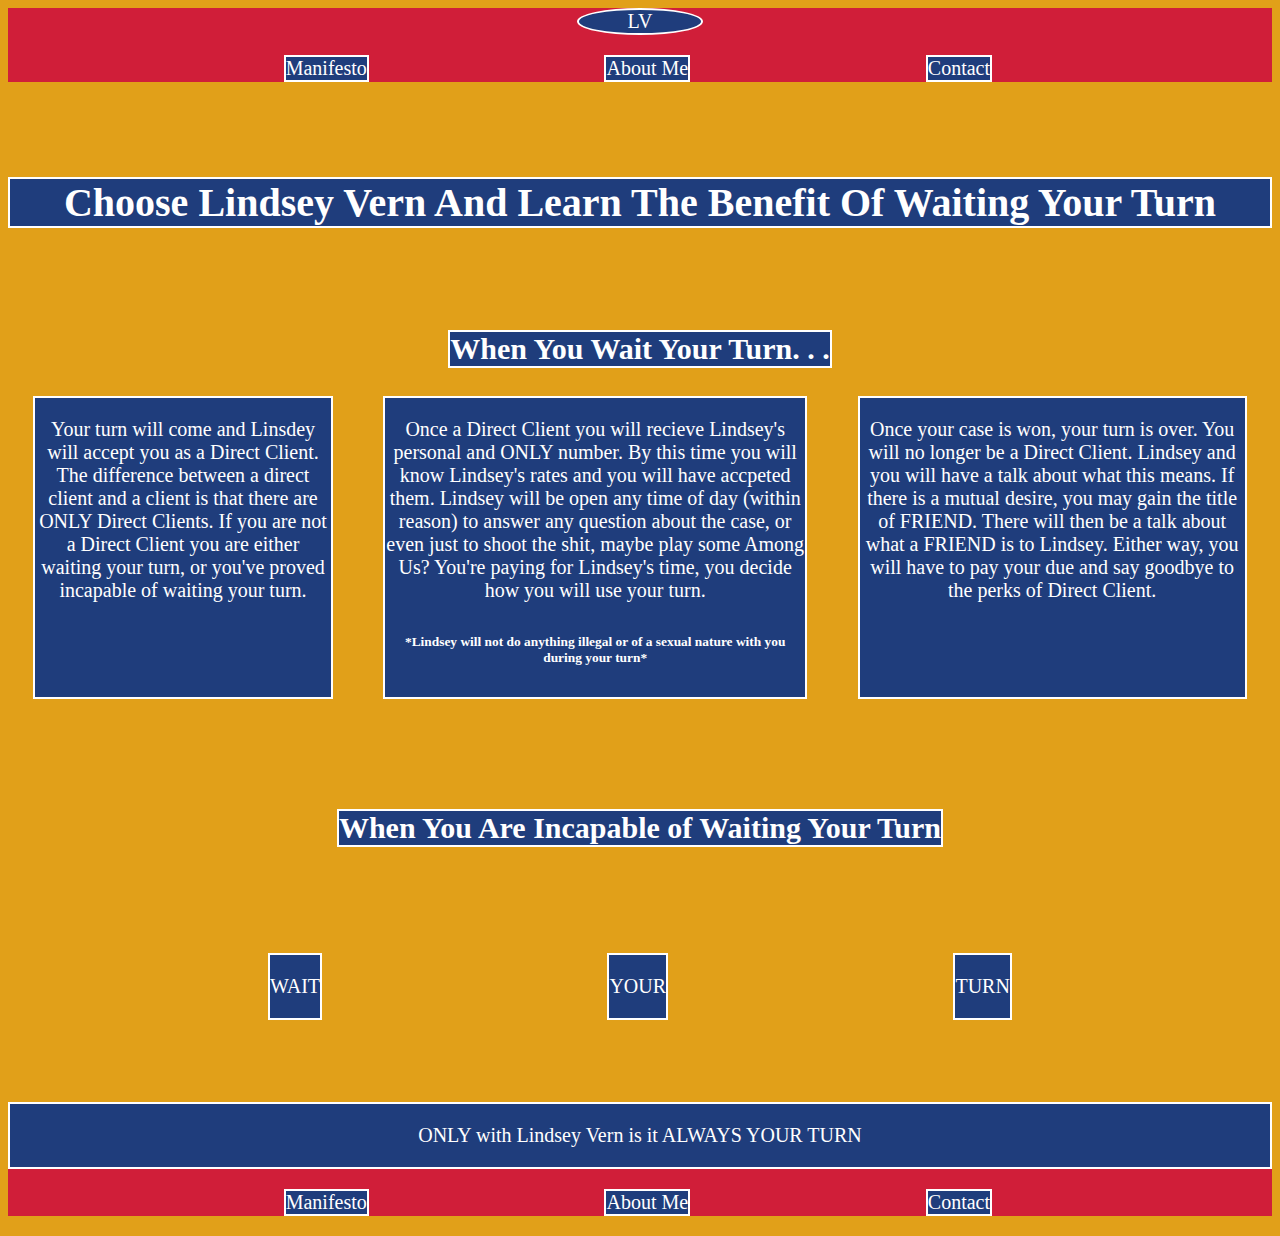
<file: lv/index.html>
<!DOCTYPE html>
<html lang="en" dir="ltr">
  <head>
    <meta charset="utf-8">
    <title>Lindsey Vern</title>
    <link rel="stylesheet" href="css/main.css">
  </head>
  <body>
    <header class="head">
      <span>
        <a href="index.html">LV</a>
      </span>
      <nav class="topnav">
        <ul>
          <li><a href="manifesto.html">Manifesto</a></li>
          <li><a href="about.html">About Me</a></li>
          <li><a href="contact.html">Contact</a></li>
        </ul>
      </nav>
    </header>
    <section class="center high">
      <h1>Choose Lindsey Vern And Learn The Benefit Of Waiting Your Turn</h1>
    </section>
    <section class="center group">
      <section class="top">
        <h2>When You Wait Your Turn. . .</h2>
      </section>
      <section class="stack">
        <section>
          <p> Your turn will come and Linsdey will accept you as a Direct Client. The difference between a direct client and a client is that there are ONLY Direct Clients. If you are not a Direct Client you are either waiting your turn, or you've proved incapable of waiting your turn.</p>
        </section>
        <section>
          <p> Once a Direct Client you will recieve Lindsey's personal and ONLY number. By this time you will know Lindsey's rates and you will have accpeted them. Lindsey will be open any time of day (within reason) to answer any question about the case, or even just to shoot the shit, maybe play some Among Us? You're paying for Lindsey's time, you decide how you will use your turn.

          <h6>*Lindsey will not do anything illegal or of a sexual nature with you during your turn*</h6></p>
        </section>
        <section>
          <p>Once your case is won, your turn is over. You will no longer be a Direct Client. Lindsey and you will have a talk about what this means. If there is a mutual desire, you may gain the title of FRIEND. There will then be a talk about what a FRIEND is to Lindsey. Either way, you will have to pay your due and say goodbye to the perks of Direct Client.</p>
        </section>
      </section>
    </section>
    <section class="center group">
      <section class="top">
        <h2>When You Are Incapable of Waiting Your Turn</h2>
      </section>
      <section class="stack">
        <section>
          <p>WAIT</p>
        </section>
        <section>
          <p>YOUR</p>
        </section>
        <section>
          <p>TURN</p>
        </section>
      </section>
    </section>
    <footer class="foot">
      <section>
        <span>
          <p>ONLY with Lindsey Vern is it ALWAYS YOUR TURN</p>
        </span>
        <nav class="footnav">
          <ul>
            <li><a href="manifesto.html">Manifesto</a></li>
            <li><a href="about.html">About Me</a></li>
            <li><a href="contact.html">Contact</a></li>
          </ul>
        </nav>
      </section>
    </footer>
  </body>
</html>
</file>
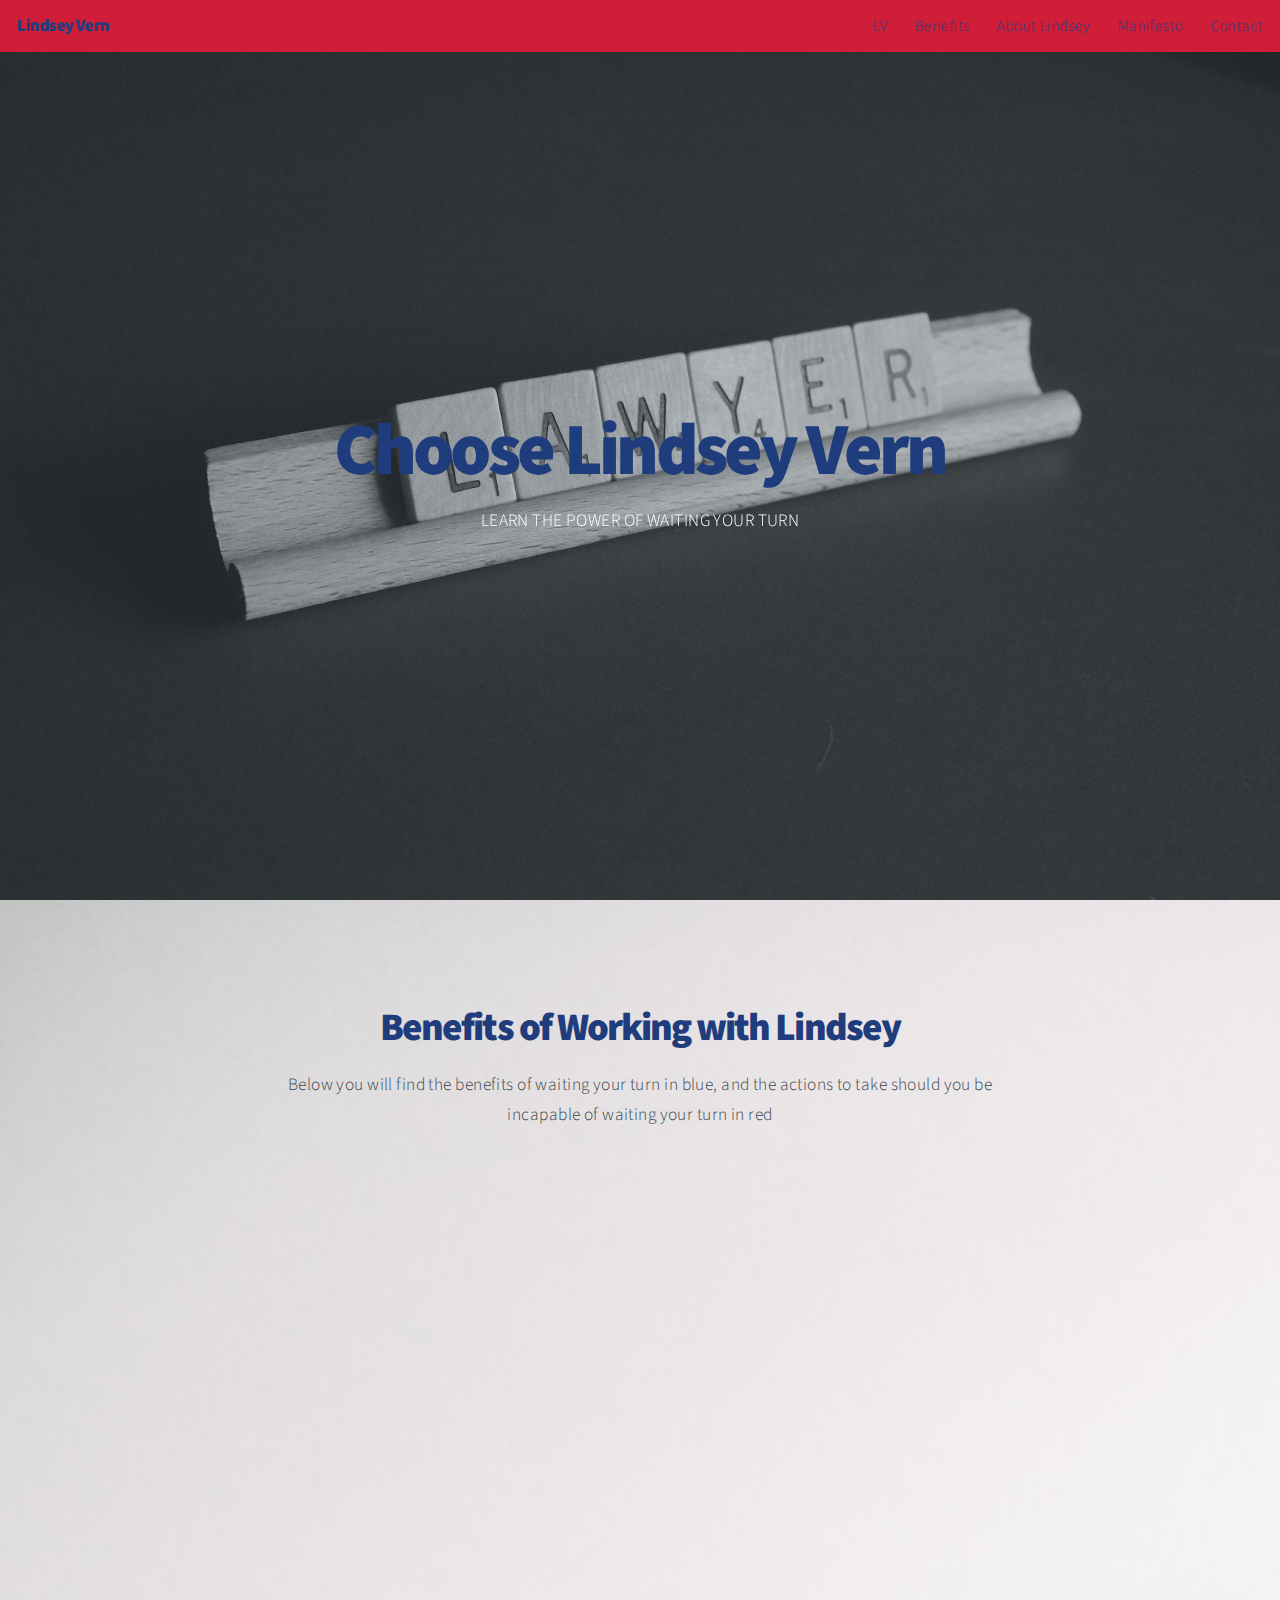
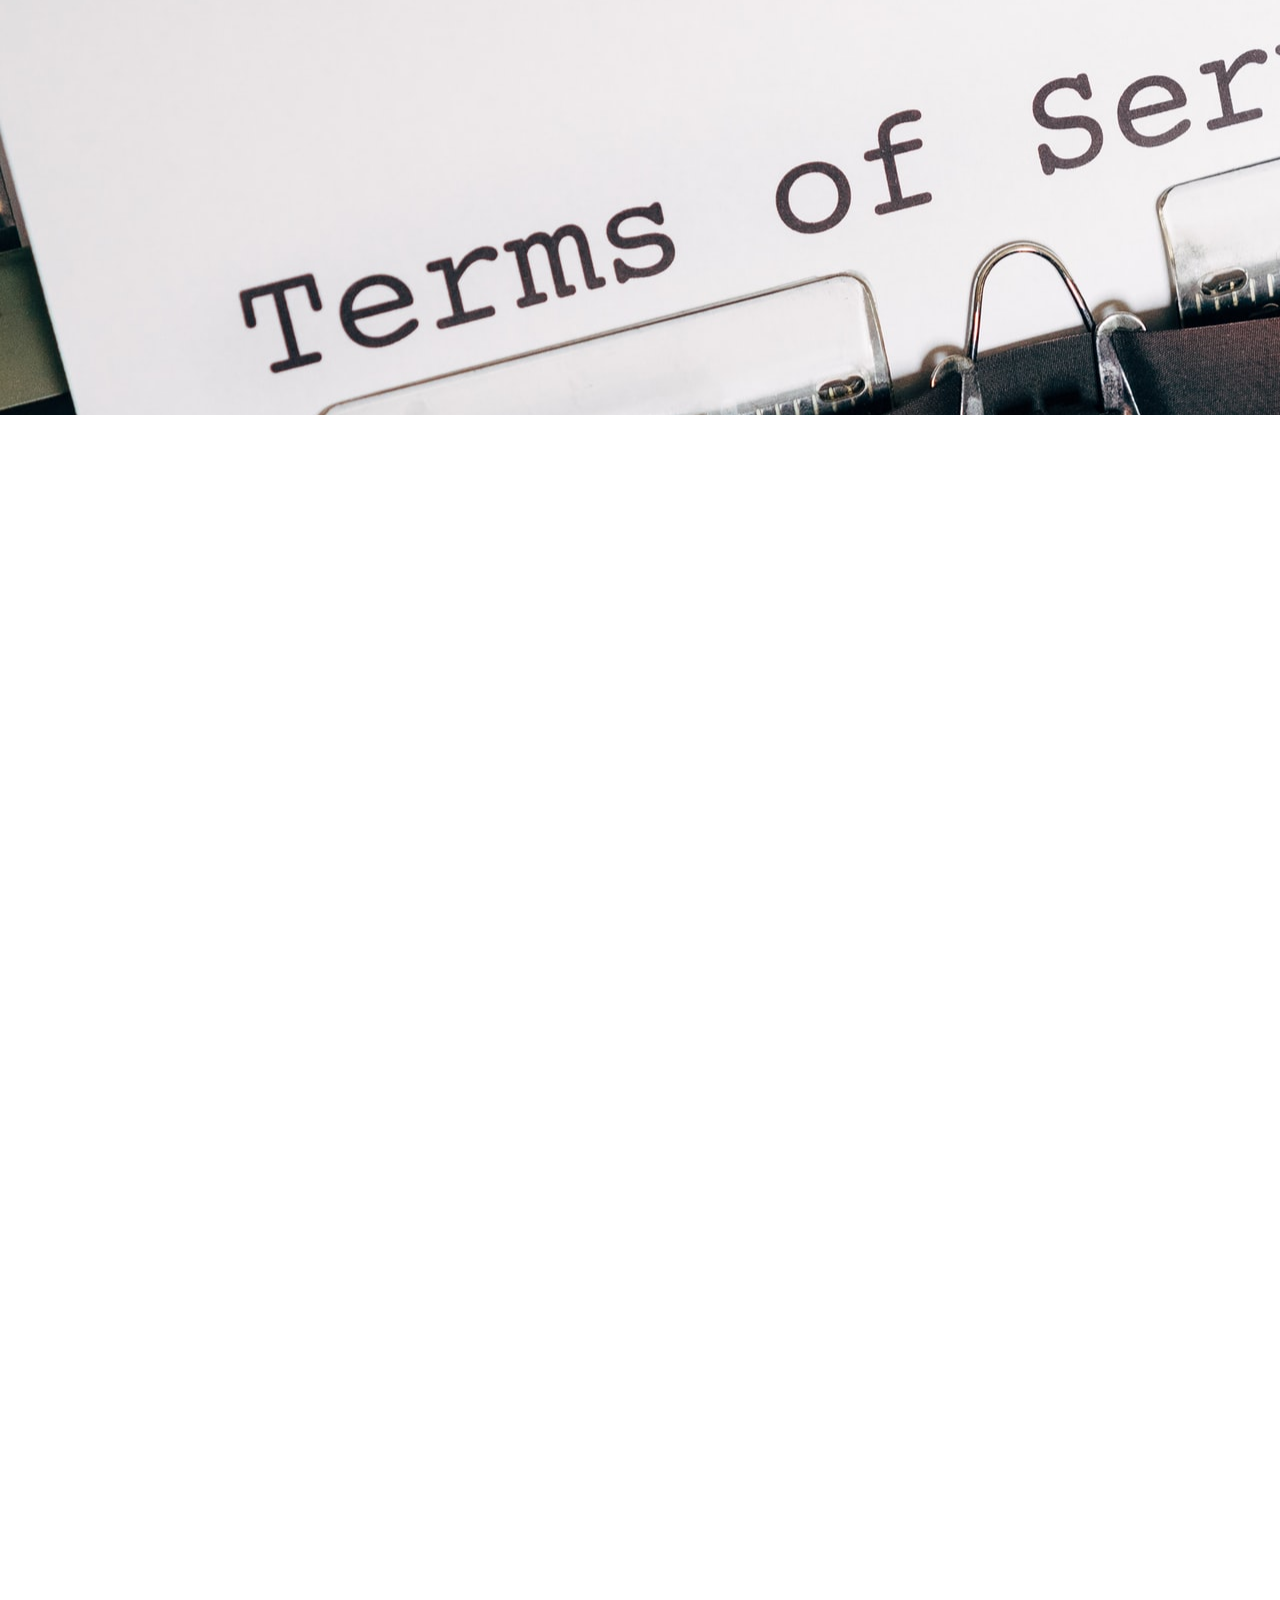
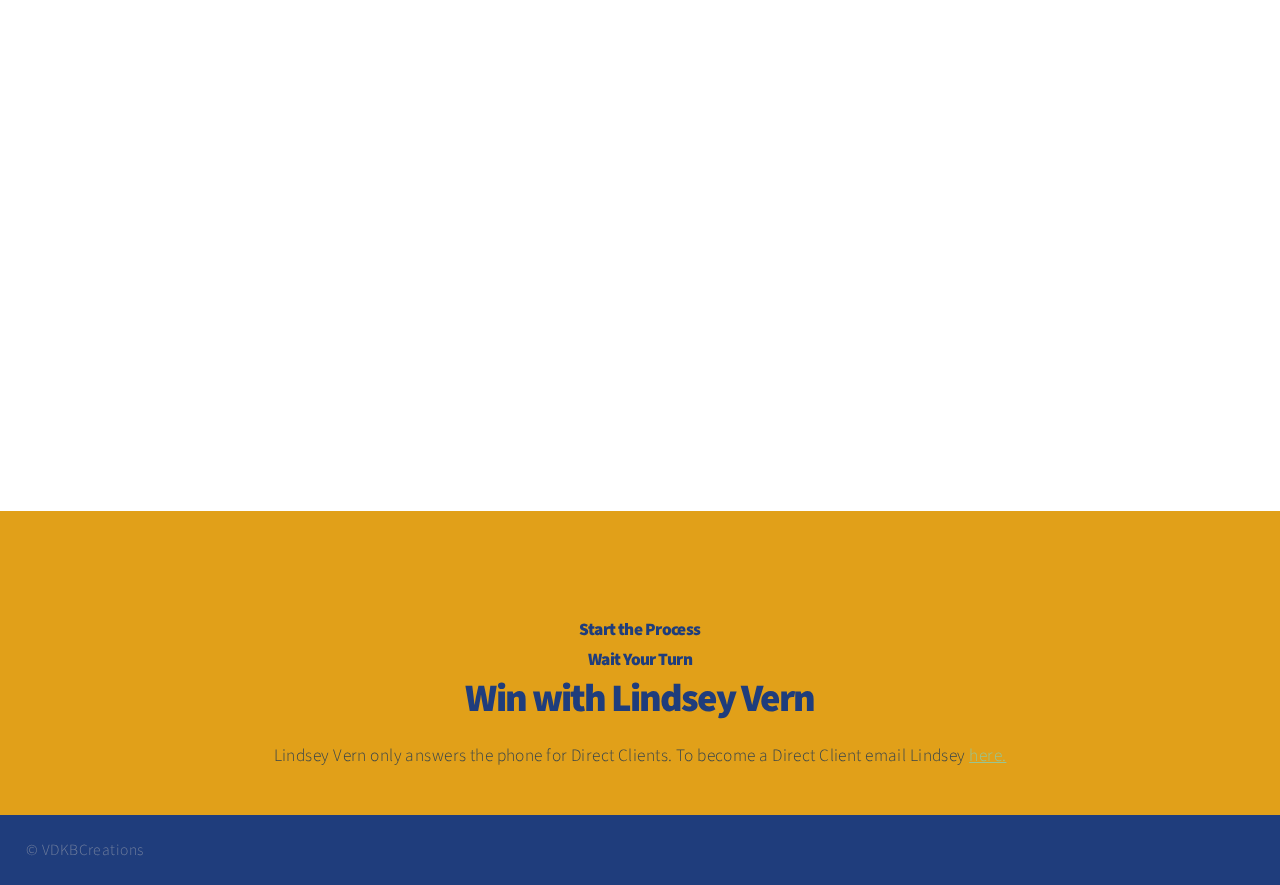
<file: lv2/index.html>
<!DOCTYPE HTML>
<!--
	Big Picture by HTML5 UP
	html5up.net | @ajlkn
	Free for personal and commercial use under the CCA 3.0 license (html5up.net/license)
-->
<html>
	<head>
		<title>Lindsey Vern Law</title>
		<meta charset="utf-8" />
		<meta name="viewport" content="width=device-width, initial-scale=1, user-scalable=no" />
		<link rel="stylesheet" href="assets/css/main2.css" />
		<noscript><link rel="stylesheet" href="assets/css/noscript.css" /></noscript>
	</head>
	<body class="is-preload">

		<!-- Header -->
			<header id="header">
				<h1>Lindsey Vern</h1>
				<nav>
					<ul>
						<li><a href="#intro">LV</a></li>
						<li><a href="#work">Benefits</a></li>
						<li><a href="#one">About Lindsey</a></li>
						<li><a href="#two">Manifesto</a></li>
						<li><a href="#contact">Contact</a></li>
					</ul>
				</nav>
			</header>

		<!-- Intro -->
			<section id="intro" class="main style1 dark fullscreen">
				<div class="content">
					<header>
						<h2>Choose Lindsey Vern</h2>
					</header>
					<p>LEARN THE POWER OF WAITING YOUR TURN</p>
					<!--<footer>
						<a href="#work" class="button style2 down">More</a>
					</footer>-->
				</div>
			</section>

			<!-- Work -->
			<section id="work" class="main style3 primary">
				<div class="content">
					<header>
						<h2>Benefits of Working with Lindsey</h2>
						<p>Below you will find the benefits of waiting your turn in blue, and the actions to take should you be incapable of waiting your turn in red</p>
						</header>

						<!-- Gallery  -->
						<div class="gallery">
							<article class="from-left">
								<p> Your turn will come and Linsdey will accept you as a Direct Client. The difference between a direct client and a client is that there are ONLY Direct Clients. If you are not a Direct Client you are either waiting your turn, or you've proved incapable of waiting your turn.</p>
							</article>
							<article class="from-right">
								<p>WAIT</p>
							</article>
							<article class="from-left">
								<p> Once a Direct Client you will recieve Lindsey's personal and ONLY number. By this time you will know Lindsey's rates and you will have accpeted them. Lindsey will be open any time of day (within reason) to answer any question about the case, or even just to shoot the shit, maybe play some Among Us? You're paying for Lindsey's time, you decide how you will use your turn.

								<p>*Lindsey will not do anything illegal or of a sexual nature with you during your turn*</p></p>
							</article>
							<article class="from-right">
								<p>YOUR</p>
							</article>
							<article class="from-left">
								<p>Once your case is won, your turn is over. You will no longer be a Direct Client. Lindsey and you will have a talk about what this means. If there is a mutual desire, you may gain the title of FRIEND. There will then be a talk about what a FRIEND is to Lindsey. Either way, you will have to pay your due and say goodbye to the perks of Direct Client.</p>
							</article>
							<article class="from-right">
								<p>TURN</p>
							</article>
						</div>

					</div>
					<!-- <a href="#one" class="button style2 down anchored">Next</a> -->
				</section>

		<!-- One -->
			<section id="one" class="main style2 right dark fullscreen">
				<div class="content box style2">
					<header>
						<h2>About Lindsey</h2>
					</header>
					<p>Lindsey Vern is a Champion of the People. Lindsey has graduated from a free online law school, quicklawyer.com, and during the FOUR weeks of class Lindsey learned everything they need to know about winning any case they are presented with.</p>
	        <p>Lindsey has watched ALL THIRTEEN episodes of Law & Order: Trial By Jury and belives that it has the best theme song of them all.</p>
	        <p>Lindsey is a firm believer that what you wear, where you work from, nor where you learned from should have any impact on people taking you seriously. If you give Lindsey respect, and you wait your turn, Lindsey will take your case as seriously as a heart attack, no matter what it is. Lindsey's most famous case was between Becka (age 5) and Jenny (age 6) in a tragic case of a "No trade backs" violation. There are no small cases. In the end both were wonderful kids, but Becka waited her turn, she got Lindsey Vern, and she won the case.</p>
	        <p>Lindsey loves and respects all people, but has no respect for not waiting your turn.</p>
				</div>
				<!-- <a href="#two" class="button style2 down anchored">Next</a> -->
			</section>

		<!-- Two -->
			<section id="two" class="main style2 left dark fullscreen">
				<div class="content box style2">
					<header>
						<h2>Lindsey's Manifesto</h2>
					</header>
					<p>Lindsey vows not to blindly uphold the law, but to stand up for what is right. Linsdey vows to love and respect all people. Lindsey vows to give Direct Clients all of the time and attention they require. Lindsey vows to treat ALL cases with equal importance. Lindsey vows not to write off anyone, not even those who prove incapable of waiting their turn. Lindsey will not represent anyone who does not wait their turn, but Lindsey will provide them with resources to help themselves learn to wait their turn. Lindsey vows to always wait their turn. Lindsey vows to win.</p>
				</div>
				<!-- <a href="#contact" class="button style2 down anchored">Next</a> -->
			</section>


		<!-- Contact -->
			<section id="contact" class="main style3 secondary">
				<div class="content">
					<header>
						<h4>Start the Process</h4>
						<h3>Wait Your Turn</h3>
						<h2>Win with Lindsey Vern</h2>
						  <p>Lindsey Vern only answers the phone for Direct Clients. To become a Direct Client email Lindsey <a href="mailto:waityourvern@gmail.com?subject=I%20Want%20To%20Wait%20My%20Turn">here.</a></p>
					</header>
					<!-- <div class="box">
						<form method="post" action="#">
							<div class="fields">
								<div class="field half"><input type="text" name="name" placeholder="Name" /></div>
								<div class="field half"><input type="email" name="email" placeholder="Email" /></div>
								<div class="field"><textarea name="message" placeholder="Message" rows="6"></textarea></div>
							</div>
							<ul class="actions special">
								<li><input type="submit" value="Send Message" /></li>
							</ul>
						</form>
					</div> -->
				</div>
			</section>

		<!-- Footer -->
			<footer id="footer">

				<!-- Icons -->
					<!-- <ul class="icons">
						<li><a href="#" class="icon brands fa-twitter"><span class="label">Twitter</span></a></li>
						<li><a href="#" class="icon brands fa-facebook-f"><span class="label">Facebook</span></a></li>
						<li><a href="#" class="icon brands fa-instagram"><span class="label">Instagram</span></a></li>
						<li><a href="#" class="icon brands fa-linkedin-in"><span class="label">LinkedIn</span></a></li>
						<li><a href="#" class="icon brands fa-dribbble"><span class="label">Dribbble</span></a></li>
						<li><a href="#" class="icon brands fa-pinterest"><span class="label">Pinterest</span></a></li>
					</ul> -->

				<!-- Menu -->
					<ul class="menu">
						<li>&copy; VDKBCreations</li><!--<li>Design: <a href="https://html5up.net">HTML5 UP</a</li>-->
					</ul>

			</footer>

		<!-- Scripts -->
			<script src="assets/js/jquery.min.js"></script>
			<script src="assets/js/jquery.poptrox.min.js"></script>
			<script src="assets/js/jquery.scrolly.min.js"></script>
			<script src="assets/js/jquery.scrollex.min.js"></script>
			<script src="assets/js/browser.min.js"></script>
			<script src="assets/js/breakpoints.min.js"></script>
			<script src="assets/js/util.js"></script>
			<script src="assets/js/main.js"></script>

	</body>
</html>
</file>
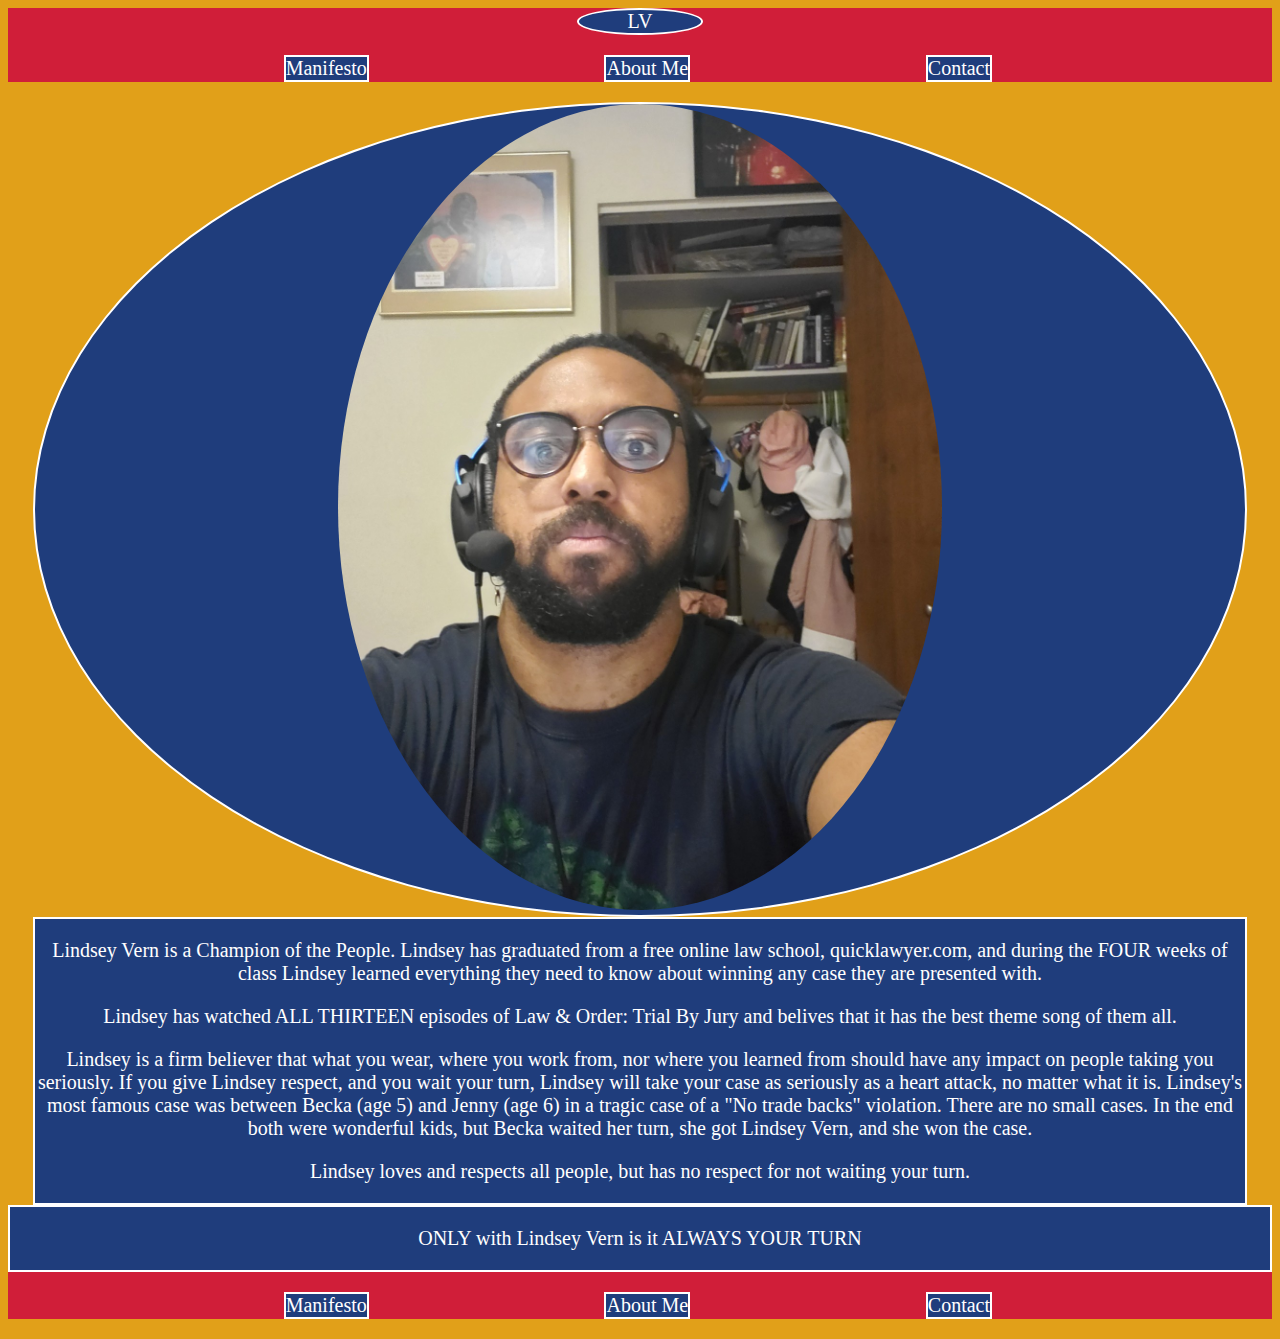
<file: lv/about.html>
<!DOCTYPE html>
<html lang="en" dir="ltr">
  <head>
    <meta charset="utf-8">
    <title>About Me</title>
    <link rel="stylesheet" href="css/main.css">
  </head>
  <body>
    <header class="head">
      <span>
        <a href="index.html">LV</a>
      </span>
      <nav class="topnav">
        <ul>
          <li><a href="manifesto.html">Manifesto</a></li>
          <li><a href="about.html">About Me</a></li>
          <li><a href="contact.html">Contact</a></li>
        </ul>
      </nav>
    </header>
    <main class="center stack">
      <section class="photo">
        <img src="images/lv.jpg" alt="Lindsey Vern">
      </section>
      <section>
        <p>Lindsey Vern is a Champion of the People. Lindsey has graduated from a free online law school, quicklawyer.com, and during the FOUR weeks of class Lindsey learned everything they need to know about winning any case they are presented with.</p>
        <p>Lindsey has watched ALL THIRTEEN episodes of Law & Order: Trial By Jury and belives that it has the best theme song of them all.</p>
        <p>Lindsey is a firm believer that what you wear, where you work from, nor where you learned from should have any impact on people taking you seriously. If you give Lindsey respect, and you wait your turn, Lindsey will take your case as seriously as a heart attack, no matter what it is. Lindsey's most famous case was between Becka (age 5) and Jenny (age 6) in a tragic case of a "No trade backs" violation. There are no small cases. In the end both were wonderful kids, but Becka waited her turn, she got Lindsey Vern, and she won the case.</p>
        <p>Lindsey loves and respects all people, but has no respect for not waiting your turn.</p>
      </section>
    </main>
    <footer class="foot">
      <section>
        <span>
          <p>ONLY with Lindsey Vern is it ALWAYS YOUR TURN</p>
        </span>
        <nav class="footnav">
          <ul>
            <li><a href="manifesto.html">Manifesto</a></li>
            <li><a href="about.html">About Me</a></li>
            <li><a href="contact.html">Contact</a></li>
          </ul>
        </nav>
      </section>
    </footer>

  </body>
</html>
</file>
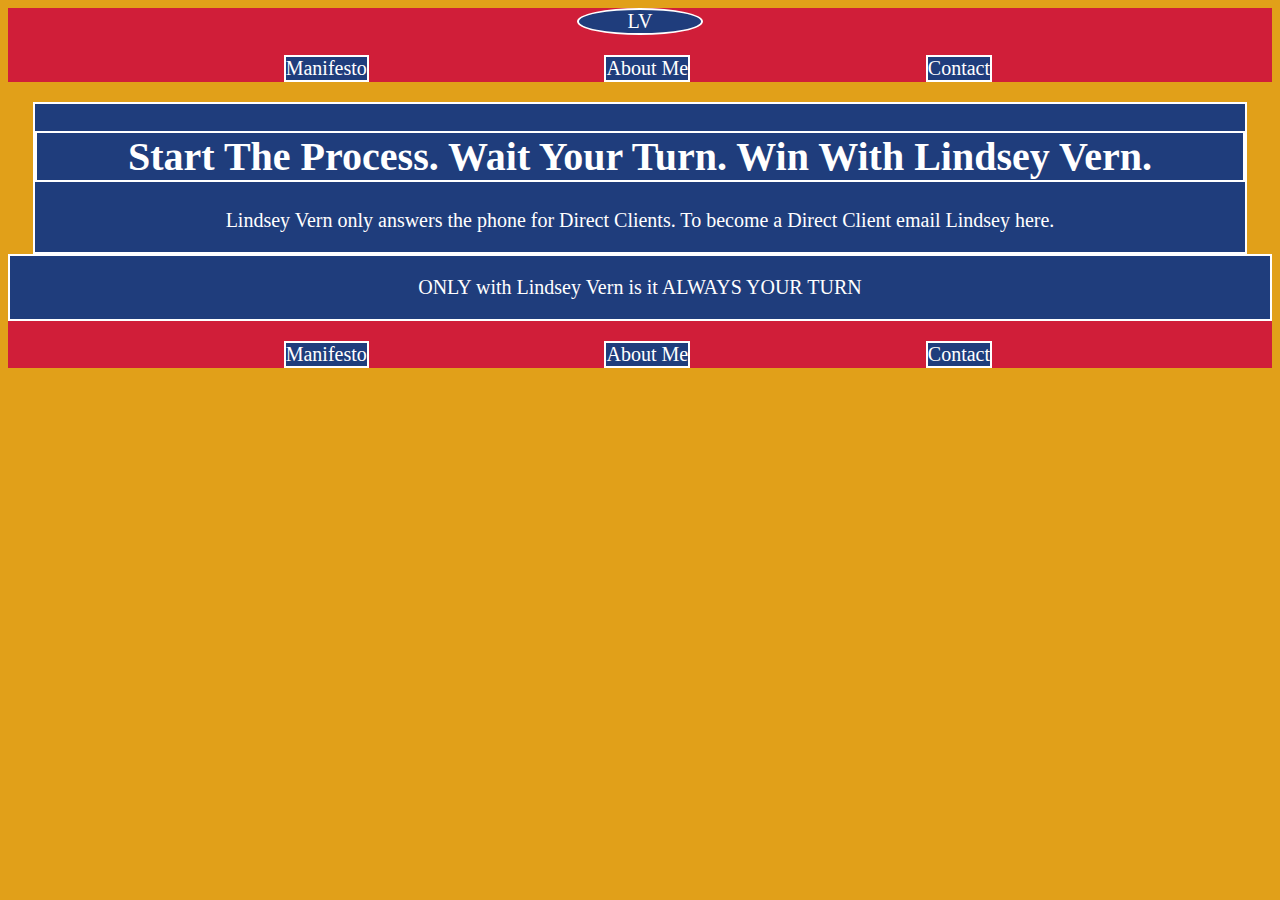
<file: lv/contact.html>
<!DOCTYPE html>
<html lang="en" dir="ltr">
  <head>
    <meta charset="utf-8">
    <title>Contact</title>
    <link rel="stylesheet" href="css/main.css">
  </head>
  <body>
    <header class="head">
      <span>
        <a href="index.html">LV</a>
      </span>
      <nav class="topnav">
        <ul>
          <li><a href="manifesto.html">Manifesto</a></li>
          <li><a href="about.html">About Me</a></li>
          <li><a href="contact.html">Contact</a></li>
        </ul>
      </nav>
    </header>
    <main class="center stack">
      <section>
        <h1>Start The Process. Wait Your Turn. Win With Lindsey Vern.</h1>
        <p>Lindsey Vern only answers the phone for Direct Clients. To become a Direct Client email Lindsey <a href="mailto:waityourvern@gmail.com?subject=I%20Want%20To%20Wait%20My%20Turn">here.</a></p>
      </section>
    </main>
    <footer class="foot">
      <section>
        <span>
          <p>ONLY with Lindsey Vern is it ALWAYS YOUR TURN</p>
        </span>
        <nav class="footnav">
          <ul>
            <li><a href="manifesto.html">Manifesto</a></li>
            <li><a href="about.html">About Me</a></li>
            <li><a href="contact.html">Contact</a></li>
          </ul>
        </nav>
      </section>
    </footer>

  </body>
</html>
</file>
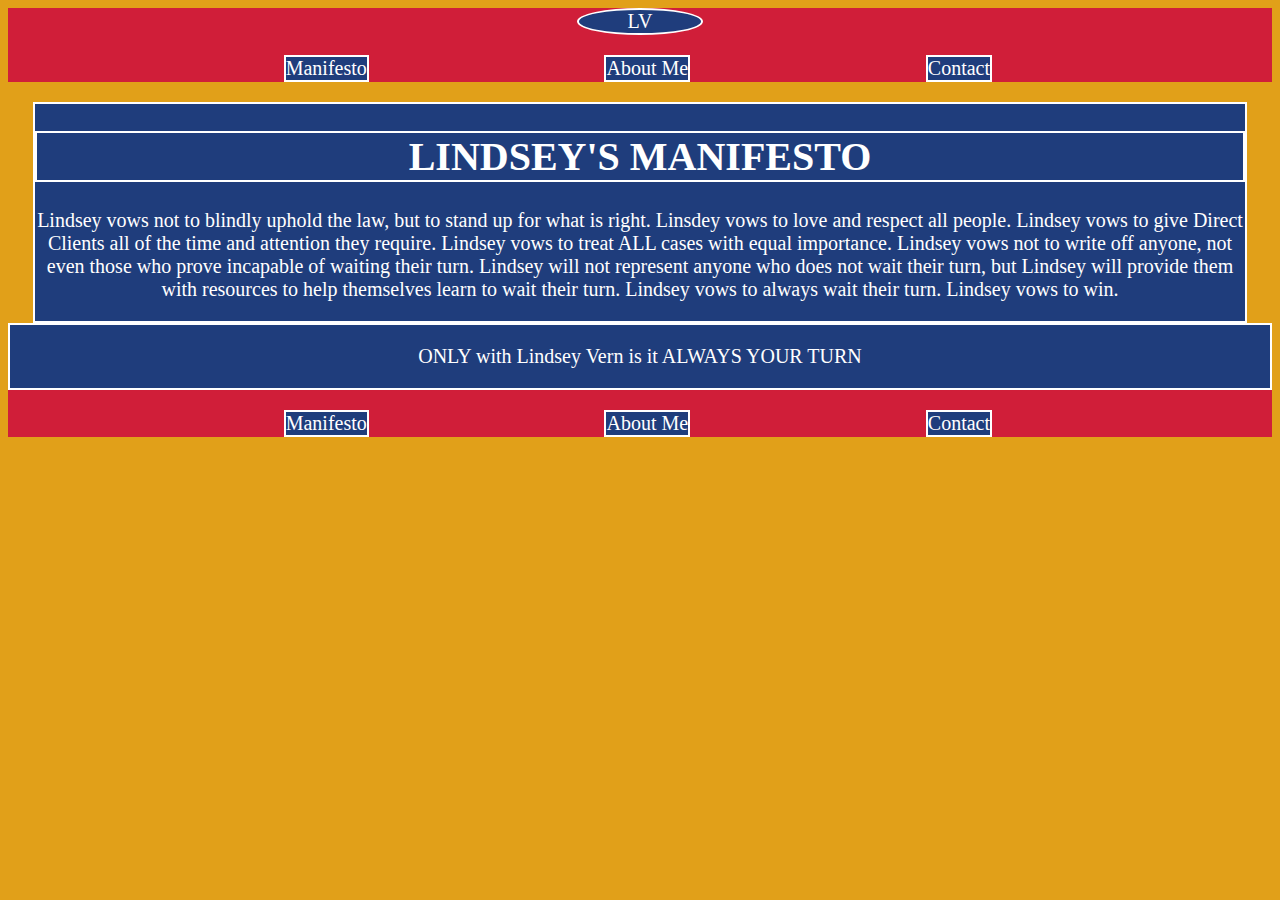
<file: lv/manifesto.html>
<!DOCTYPE html>
<html lang="en" dir="ltr">
  <head>
    <meta charset="utf-8">
    <title>Manifesto</title>
    <link rel="stylesheet" href="css/main.css">
  </head>
  <body>
    <header class="head">
      <span>
        <a href="index.html">LV</a>
      </span>
      <nav class="topnav">
        <ul>
          <li><a href="manifesto.html">Manifesto</a></li>
          <li><a href="about.html">About Me</a></li>
          <li><a href="contact.html">Contact</a></li>
        </ul>
      </nav>
    </header>
    <main class="center stack">
      <section>
        <h1>LINDSEY'S MANIFESTO</h1>
        <p>Lindsey vows not to blindly uphold the law, but to stand up for what is right. Linsdey vows to love and respect all people. Lindsey vows to give Direct Clients all of the time and attention they require. Lindsey vows to treat ALL cases with equal importance. Lindsey vows not to write off anyone, not even those who prove incapable of waiting their turn. Lindsey will not represent anyone who does not wait their turn, but Lindsey will provide them with resources to help themselves learn to wait their turn. Lindsey vows to always wait their turn. Lindsey vows to win.</p>
      </section>
    </main>
    <footer class="foot">
      <section>
        <span>
          <p>ONLY with Lindsey Vern is it ALWAYS YOUR TURN</p>
        </span>
        <nav class="footnav">
          <ul>
            <li><a href="manifesto.html">Manifesto</a></li>
            <li><a href="about.html">About Me</a></li>
            <li><a href="contact.html">Contact</a></li>
          </ul>
        </nav>
      </section>
    </footer>
  </body>
</html>
</file>
<file: lv/css/main.css>
/* pre sets */

* {
  box-sizing: border-box;
}

html {
  font-size: 62.5%;
}
/* style options */

/* basic layout */
ul, .center, .top, .stack, span {
  display: flex;
  justify-content: space-evenly;
}

.center {
  flex-direction: column;
}

li {
  flex-flow: row nowrap;
}

.top {
  justify-content: center;
}

h1 {
  text-align: center;
}
/* other styles */

ul {
  list-style: none;
  margin-right: 3.5%;
}

a {
  text-decoration: none;
  color: white;
}

span, li, h1, h2, .stack section {
  border: white solid 2px;
  background: #1f3d7c;
  color: white;
}

body {
  background: #e1a019;
}

.stack section {
  margin: 0 2%;
  text-align: center;
}

.head span {
  width: 10%;
  border-radius: 50%;
  margin: auto;
}

.high {
  height: 20rem;
}

.group {
  height: 40rem;
}
.foot, .head {
  background: #d01e39;
}

}
.foot {
  height: 5rem;
}

img {
  width: 50%;
}

.photo, img {
  border-radius: 50%;
}

body {
  font-size: 2rem;
}
</file>
<file: lv2/assets/css/noscript.css>
/*
	Big Picture by HTML5 UP
	html5up.net | @ajlkn
	Free for personal and commercial use under the CCA 3.0 license (html5up.net/license)
*/

/* Loader */

	body:before, body:after {
		display: none;
	}
</file>
<file: lv2/assets/css/main2.css>
@import url("https://fonts.googleapis.com/css?family=Source+Sans+Pro:300,900");
@import url("fontawesome-all.min.css");

/*
	Big Picture by HTML5 UP
	html5up.net | @ajlkn
	Free for personal and commercial use under the CCA 3.0 license (html5up.net/license)
*/

html, body, div, span, applet, object,
iframe, h1, h2, h3, h4, h5, h6, p, blockquote,
pre, a, abbr, acronym, address, big, cite,
code, del, dfn, em, img, ins, kbd, q, s, samp,
small, strike, strong, sub, sup, tt, var, b,
u, i, center, dl, dt, dd, ol, ul, li, fieldset,
form, label, legend, table, caption, tbody,
tfoot, thead, tr, th, td, article, aside,
canvas, details, embed, figure, figcaption,
footer, header, hgroup, menu, nav, output, ruby,
section, summary, time, mark, audio, video {
	margin: 0;
	padding: 0;
	border: 0;
	font-size: 100%;
	font: inherit;
	vertical-align: baseline;}

article, aside, details, figcaption, figure,
footer, header, hgroup, menu, nav, section {
	display: block;}

body {
	line-height: 1;
}

ol, ul {
	list-style: none;
}

blockquote, q {
	quotes: none;
}

	blockquote:before, blockquote:after, q:before, q:after {
		content: '';
		content: none;
	}

table {
	border-collapse: collapse;
	border-spacing: 0;
}

body {
	-webkit-text-size-adjust: none;
}

mark {
	background-color: transparent;
	color: inherit;
}

input::-moz-focus-inner {
	border: 0;
	padding: 0;
}

input, select, textarea {
	-moz-appearance: none;
	-webkit-appearance: none;
	-ms-appearance: none;
	appearance: none;
}

/* Basic */

	@-ms-viewport {
		width: device-width;
	}

	html {
		height: 100%;
	}

	html {
		box-sizing: border-box;
	}

	*, *:before, *:after {
		box-sizing: inherit;
	}

	body {
		background: #ffffff;
		height: 100%;
		min-width: 320px;
	}

		body.is-preload *, body.is-preload *:before, body.is-preload *:after {
			-moz-animation: none !important;
			-webkit-animation: none !important;
			-ms-animation: none !important;
			animation: none !important;
			-moz-transition: none !important;
			-webkit-transition: none !important;
			-ms-transition: none !important;
			transition: none !important;
		}

/* Spinner */

	@-moz-keyframes spinner-rotate {
		0% {
			-moz-transform: scale(1) rotate(0deg);
			-webkit-transform: scale(1) rotate(0deg);
			-ms-transform: scale(1) rotate(0deg);
			transform: scale(1) rotate(0deg);
		}

		100% {
			-moz-transform: scale(1) rotate(360deg);
			-webkit-transform: scale(1) rotate(360deg);
			-ms-transform: scale(1) rotate(360deg);
			transform: scale(1) rotate(360deg);
		}
	}

	@-webkit-keyframes spinner-rotate {
		0% {
			-moz-transform: scale(1) rotate(0deg);
			-webkit-transform: scale(1) rotate(0deg);
			-ms-transform: scale(1) rotate(0deg);
			transform: scale(1) rotate(0deg);
		}

		100% {
			-moz-transform: scale(1) rotate(360deg);
			-webkit-transform: scale(1) rotate(360deg);
			-ms-transform: scale(1) rotate(360deg);
			transform: scale(1) rotate(360deg);
		}
	}

	@-ms-keyframes spinner-rotate {
		0% {
			-moz-transform: scale(1) rotate(0deg);
			-webkit-transform: scale(1) rotate(0deg);
			-ms-transform: scale(1) rotate(0deg);
			transform: scale(1) rotate(0deg);
		}

		100% {
			-moz-transform: scale(1) rotate(360deg);
			-webkit-transform: scale(1) rotate(360deg);
			-ms-transform: scale(1) rotate(360deg);
			transform: scale(1) rotate(360deg);
		}
	}

	@keyframes spinner-rotate {
		0% {
			-moz-transform: scale(1) rotate(0deg);
			-webkit-transform: scale(1) rotate(0deg);
			-ms-transform: scale(1) rotate(0deg);
			transform: scale(1) rotate(0deg);
		}

		100% {
			-moz-transform: scale(1) rotate(360deg);
			-webkit-transform: scale(1) rotate(360deg);
			-ms-transform: scale(1) rotate(360deg);
			transform: scale(1) rotate(360deg);
		}
	}

/* Loader */

	@-moz-keyframes spinner-show {
		0% {
			opacity: 0;
		}

		100% {
			opacity: 1;
		}
	}

	@-webkit-keyframes spinner-show {
		0% {
			opacity: 0;
		}

		100% {
			opacity: 1;
		}
	}

	@-ms-keyframes spinner-show {
		0% {
			opacity: 0;
		}

		100% {
			opacity: 1;
		}
	}

	@keyframes spinner-show {
		0% {
			opacity: 0;
		}

		100% {
			opacity: 1;
		}
	}

	@-moz-keyframes spinner-hide {
		0% {
			-moz-transform: scale(1) rotate(0deg);
			-webkit-transform: scale(1) rotate(0deg);
			-ms-transform: scale(1) rotate(0deg);
			transform: scale(1) rotate(0deg);
			color: #e5e6e7;
			z-index: 100001;
		}

		99% {
			-moz-transform: scale(0.5) rotate(360deg);
			-webkit-transform: scale(0.5) rotate(360deg);
			-ms-transform: scale(0.5) rotate(360deg);
			transform: scale(0.5) rotate(360deg);
			color: #e5e6e7;
			z-index: 100001;
		}

		100% {
			-moz-transform: scale(0.5) rotate(360deg);
			-webkit-transform: scale(0.5) rotate(360deg);
			-ms-transform: scale(0.5) rotate(360deg);
			transform: scale(0.5) rotate(360deg);
			color: #e5e6e7;
			z-index: -1;
		}
	}

	@-webkit-keyframes spinner-hide {
		0% {
			-moz-transform: scale(1) rotate(0deg);
			-webkit-transform: scale(1) rotate(0deg);
			-ms-transform: scale(1) rotate(0deg);
			transform: scale(1) rotate(0deg);
			color: #e5e6e7;
			z-index: 100001;
		}

		99% {
			-moz-transform: scale(0.5) rotate(360deg);
			-webkit-transform: scale(0.5) rotate(360deg);
			-ms-transform: scale(0.5) rotate(360deg);
			transform: scale(0.5) rotate(360deg);
			color: #e5e6e7;
			z-index: 100001;
		}

		100% {
			-moz-transform: scale(0.5) rotate(360deg);
			-webkit-transform: scale(0.5) rotate(360deg);
			-ms-transform: scale(0.5) rotate(360deg);
			transform: scale(0.5) rotate(360deg);
			color: #e5e6e7;
			z-index: -1;
		}
	}

	@-ms-keyframes spinner-hide {
		0% {
			-moz-transform: scale(1) rotate(0deg);
			-webkit-transform: scale(1) rotate(0deg);
			-ms-transform: scale(1) rotate(0deg);
			transform: scale(1) rotate(0deg);
			color: #e5e6e7;
			z-index: 100001;
		}

		99% {
			-moz-transform: scale(0.5) rotate(360deg);
			-webkit-transform: scale(0.5) rotate(360deg);
			-ms-transform: scale(0.5) rotate(360deg);
			transform: scale(0.5) rotate(360deg);
			color: #e5e6e7;
			z-index: 100001;
		}

		100% {
			-moz-transform: scale(0.5) rotate(360deg);
			-webkit-transform: scale(0.5) rotate(360deg);
			-ms-transform: scale(0.5) rotate(360deg);
			transform: scale(0.5) rotate(360deg);
			color: #e5e6e7;
			z-index: -1;
		}
	}

	@keyframes spinner-hide {
		0% {
			-moz-transform: scale(1) rotate(0deg);
			-webkit-transform: scale(1) rotate(0deg);
			-ms-transform: scale(1) rotate(0deg);
			transform: scale(1) rotate(0deg);
			color: #e5e6e7;
			z-index: 100001;
		}

		99% {
			-moz-transform: scale(0.5) rotate(360deg);
			-webkit-transform: scale(0.5) rotate(360deg);
			-ms-transform: scale(0.5) rotate(360deg);
			transform: scale(0.5) rotate(360deg);
			color: #e5e6e7;
			z-index: 100001;
		}

		100% {
			-moz-transform: scale(0.5) rotate(360deg);
			-webkit-transform: scale(0.5) rotate(360deg);
			-ms-transform: scale(0.5) rotate(360deg);
			transform: scale(0.5) rotate(360deg);
			color: #e5e6e7;
			z-index: -1;
		}
	}

	@-moz-keyframes overlay-hide {
		0% {
			opacity: 1;
			z-index: 100000;
		}

		15% {
			opacity: 1;
			z-index: 100000;
		}

		99% {
			opacity: 0;
			z-index: 100000;
		}

		100% {
			opacity: 0;
			z-index: -1;
		}
	}

	@-webkit-keyframes overlay-hide {
		0% {
			opacity: 1;
			z-index: 100000;
		}

		15% {
			opacity: 1;
			z-index: 100000;
		}

		99% {
			opacity: 0;
			z-index: 100000;
		}

		100% {
			opacity: 0;
			z-index: -1;
		}
	}

	@-ms-keyframes overlay-hide {
		0% {
			opacity: 1;
			z-index: 100000;
		}

		15% {
			opacity: 1;
			z-index: 100000;
		}

		99% {
			opacity: 0;
			z-index: 100000;
		}

		100% {
			opacity: 0;
			z-index: -1;
		}
	}

	@keyframes overlay-hide {
		0% {
			opacity: 1;
			z-index: 100000;
		}

		15% {
			opacity: 1;
			z-index: 100000;
		}

		99% {
			opacity: 0;
			z-index: 100000;
		}

		100% {
			opacity: 0;
			z-index: -1;
		}
	}

	body {
		text-decoration: none;
	}

		body:before {
			-moz-animation: spinner-show 1.5s 1 0.25s ease forwards, spinner-hide 0.25s ease-in-out forwards !important;
			-webkit-animation: spinner-show 1.5s 1 0.25s ease forwards, spinner-hide 0.25s ease-in-out forwards !important;
			-ms-animation: spinner-show 1.5s 1 0.25s ease forwards, spinner-hide 0.25s ease-in-out forwards !important;
			animation: spinner-show 1.5s 1 0.25s ease forwards, spinner-hide 0.25s ease-in-out forwards !important;
			-moz-transform-origin: 50% 50%;
			-webkit-transform-origin: 50% 50%;
			-ms-transform-origin: 50% 50%;
			transform-origin: 50% 50%;
			-moz-osx-font-smoothing: grayscale;
			-webkit-font-smoothing: antialiased;
			font-family: FontAwesome;
			font-style: normal;
			font-weight: normal;
			text-transform: none !important;
			color: #e5e6e7;
			content: '\f1ce';
			cursor: default;
			display: block;
			font-size: 2em;
			height: 2em;
			left: 50%;
			line-height: 2em;
			margin: -1em 0 0 -1em;
			opacity: 0;
			position: fixed;
			text-align: center;
			top: 50%;
			width: 2em;
			z-index: -1;
		}

		body:after {
			-moz-animation: overlay-hide 1.5s ease-in forwards !important;
			-webkit-animation: overlay-hide 1.5s ease-in forwards !important;
			-ms-animation: overlay-hide 1.5s ease-in forwards !important;
			animation: overlay-hide 1.5s ease-in forwards !important;
			background: #ffffff;
			content: '';
			display: block;
			height: 100%;
			left: 0;
			opacity: 0;
			position: fixed;
			top: 0;
			width: 100%;
			z-index: -1;
		}

		body.is-preload:before {
			-moz-animation: spinner-show 1.5s 1 0.25s ease forwards, spinner-rotate 0.75s infinite linear !important;
			-webkit-animation: spinner-show 1.5s 1 0.25s ease forwards, spinner-rotate 0.75s infinite linear !important;
			-ms-animation: spinner-show 1.5s 1 0.25s ease forwards, spinner-rotate 0.75s infinite linear !important;
			animation: spinner-show 1.5s 1 0.25s ease forwards, spinner-rotate 0.75s infinite linear !important;
			z-index: 100001;
		}

		body.is-preload:after {
			-moz-animation: none !important;
			-webkit-animation: none !important;
			-ms-animation: none !important;
			animation: none !important;
			opacity: 1;
			z-index: 100000;
		}

	@media (-webkit-min-device-pixel-ratio: 2) {

		body:before {
			line-height: 2.025em;
		}

	}

/* Type */

	body, input, textarea, select {
		font-family: "Source Sans Pro", "sans-serif";
		font-weight: 300;
		font-size: 18pt;
		line-height: 1.75em;
		color: #39454b;
		letter-spacing: 0.025em;
	}

		@media screen and (max-width: 1920px) {

			body, input, textarea, select {
				font-size: 17pt;
			}

		}

		@media screen and (max-width: 1680px) {

			body, input, textarea, select {
				font-size: 15pt;
			}

		}

		@media screen and (max-width: 1280px) {

			body, input, textarea, select {
				font-size: 13pt;
			}

		}

		@media screen and (max-width: 1000px) {

			body, input, textarea, select {
				font-size: 13pt;
			}

		}

		@media screen and (max-width: 736px) {

			body, input, textarea, select {
				font-size: 12pt;
				line-height: 1.5em;
			}

		}

	h1, h2, h3, h4, h5, h6 {
		font-weight: 900;
		color: #1f3d7c;
		letter-spacing: -0.0325em;
	}

		h1 a, h2 a, h3 a, h4 a, h5 a, h6 a {
			color: inherit;
			text-decoration: none;
		}

	h2 {
		font-size: 2.25em;
		line-height: 1.25em;
		letter-spacing: -0.05em;
	}

	@media screen and (max-width: 736px) {

		h2 {
			font-size: 1.5em;
		}

	}

	strong, b {
		font-weight: 900;
		color: inherit;
	}

	em, i {
		font-style: italic;
	}

	a {
		-moz-transition: color 0.2s ease-in-out;
		-webkit-transition: color 0.2s ease-in-out;
		-ms-transition: color 0.2s ease-in-out;
		transition: color 0.2s ease-in-out;
		color: #98c593;
	}

	sub {
		position: relative;
		top: 0.5em;
		font-size: 0.8em;
	}

	sup {
		position: relative;
		top: -0.5em;
		font-size: 0.8em;
	}

	hr {
		border: 0;
		border-top: solid 1px #e5e6e7;
	}

	blockquote {
		border-left: solid 0.5em #e5e6e7;
		padding: 1em 0 1em 2em;
		font-style: italic;
	}

	p, ul, ol, dl, table {
		margin-bottom: 1em;
	}

/* Box */

	.box {
		background: #e1a019;
		color: #39454b;
		padding: 2em;
	}

		.box > :last-child {
			margin-bottom: 0;
		}

		.box.style2 {
			padding: 3.5em 2.5em 3.5em 2.5em;
		}

		@media screen and (max-width: 736px) {

			.box {
				padding: 1em;
			}

				.box.style2 {
					padding: 1.5em 1.25em 1.5em 1.25em;
					background-color:  #e1a019;
				}

		}

/* Button */

	input[type="button"],
	input[type="submit"],
	input[type="reset"],
	.button,
	button {
		-moz-appearance: none;
		-webkit-appearance: none;
		-ms-appearance: none;
		appearance: none;
		-moz-transition: background-color 0.2s ease-in-out;
		-webkit-transition: background-color 0.2s ease-in-out;
		-ms-transition: background-color 0.2s ease-in-out;
		transition: background-color 0.2s ease-in-out;
		background-color: #98c593;
		border: 0;
		border-radius: 3.5em;
		color: #ffffff;
		cursor: pointer;
		display: inline-block;
		height: 3.5em;
		line-height: 3.5em;
		outline: 0;
		padding: 0 2em 0 2em;
		position: relative;
		text-align: center;
		text-decoration: none;
	}

		input[type="button"].down,
		input[type="submit"].down,
		input[type="reset"].down,
		.button.down,
		button.down {
			width: 5em;
			height: 5em;
			line-height: 4.5em;
			padding: 0;
			background-image: url("images/dark-arrow.svg");
			background-position: center center;
			background-repeat: no-repeat;
			text-indent: -10em;
			overflow: hidden;
		}

			input[type="button"].down.anchored,
			input[type="submit"].down.anchored,
			input[type="reset"].down.anchored,
			.button.down.anchored,
			button.down.anchored {
				bottom: 0;
				border-bottom: 0;
				border-radius: 3em 3em 0 0;
				height: 4.5em;
				margin-left: -2.5em;
			}

		input[type="button"].anchored,
		input[type="submit"].anchored,
		input[type="reset"].anchored,
		.button.anchored,
		button.anchored {
			position: absolute;
			left: 50%;
		}

		input[type="button"]:hover,
		input[type="submit"]:hover,
		input[type="reset"]:hover,
		.button:hover,
		button:hover {
			background-color: #a8cea4;
		}

		input[type="button"]:active,
		input[type="submit"]:active,
		input[type="reset"]:active,
		.button:active,
		button:active {
			background-color: #88bc82;
		}

		input[type="button"].style2,
		input[type="submit"].style2,
		input[type="reset"].style2,
		.button.style2,
		button.style2 {
			background-color: transparent;
			border: solid 2px #e5e6e7;
			color: inherit;
		}

			input[type="button"].style2:hover,
			input[type="submit"].style2:hover,
			input[type="reset"].style2:hover,
			.button.style2:hover,
			button.style2:hover {
				background-color: rgba(229, 230, 231, 0.25);
			}

			input[type="button"].style2:active,
			input[type="submit"].style2:active,
			input[type="reset"].style2:active,
			.button.style2:active,
			button.style2:active {
				background-color: rgba(229, 230, 231, 0.375);
			}

			input[type="button"].style2.down,
			input[type="submit"].style2.down,
			input[type="reset"].style2.down,
			.button.style2.down,
			button.style2.down {
				background-image: url("images/arrow.svg");
			}

/* Form */

	form {
		margin: 0 0 2em 0;
	}

		form > :last-child {
			margin-bottom: 0;
		}

		form > .fields {
			display: -moz-flex;
			display: -webkit-flex;
			display: -ms-flex;
			display: flex;
			-moz-flex-wrap: wrap;
			-webkit-flex-wrap: wrap;
			-ms-flex-wrap: wrap;
			flex-wrap: wrap;
			width: calc(100% + 3em);
			margin: -1.5em 0 2em -1.5em;
		}

			form > .fields > .field {
				-moz-flex-grow: 0;
				-webkit-flex-grow: 0;
				-ms-flex-grow: 0;
				flex-grow: 0;
				-moz-flex-shrink: 0;
				-webkit-flex-shrink: 0;
				-ms-flex-shrink: 0;
				flex-shrink: 0;
				padding: 1.5em 0 0 1.5em;
				width: calc(100% - 1.5em);
			}

				form > .fields > .field.half {
					width: calc(50% - 0.75em);
				}

				form > .fields > .field.third {
					width: calc(100%/3 - 0.5em);
				}

				form > .fields > .field.quarter {
					width: calc(25% - 0.375em);
				}

		@media screen and (max-width: 480px) {

			form > .fields {
				width: calc(100% + 2em);
				margin: -1em 0 2em -1em;
			}

				form > .fields > .field {
					padding: 1em 0 0 1em;
					width: calc(100% - 1em);
				}

					form > .fields > .field.half {
						width: calc(100% - 1em);
					}

					form > .fields > .field.third {
						width: calc(100% - 1em);
					}

					form > .fields > .field.quarter {
						width: calc(100% - 1em);
					}

		}

	label {
		display: block;
	}

	input[type="text"],
	input[type="password"],
	input[type="email"],
	input[type="tel"],
	input[type="search"],
	input[type="url"],
	select,
	textarea {
		-moz-appearance: none;
		-webkit-appearance: none;
		-ms-appearance: none;
		appearance: none;
		-moz-transition: border-color 0.2s ease-in-out, color 0.2s ease-in-out;
		-webkit-transition: border-color 0.2s ease-in-out, color 0.2s ease-in-out;
		-ms-transition: border-color 0.2s ease-in-out, color 0.2s ease-in-out;
		transition: border-color 0.2s ease-in-out, color 0.2s ease-in-out;
		color: #39454b;
		display: block;
		width: 100%;
		padding: 0.65em 0.75em;
		background: none;
		border: solid 2px #e5e6e7;
		color: inherit;
		border-radius: 0.5em;
		outline: none;
	}

		input[type="text"]:focus,
		input[type="password"]:focus,
		input[type="email"]:focus,
		input[type="tel"]:focus,
		input[type="search"]:focus,
		input[type="url"]:focus,
		select:focus,
		textarea:focus {
			border-color: #9ac8e9;
		}

	input[type="text"],
	input[type="password"],
	input[type="email"],
	input[type="tel"],
	input[type="search"],
	input[type="url"],
	select {
		line-height: 1.35em;
	}

	textarea {
		min-height: 8em;
	}

	::-moz-focus-inner {
		border: 0;
	}

	::-webkit-input-placeholder {
		opacity: 0.375;
	}

	:-moz-placeholder {
		opacity: 0.375;
	}

	::-moz-placeholder {
		opacity: 0.375;
	}

	:-ms-input-placeholder {
		opacity: 0.375;
	}

/* Icon */

	.icon {
		text-decoration: none;
		position: relative;
		text-decoration: none;
	}

		.icon:before {
			-moz-osx-font-smoothing: grayscale;
			-webkit-font-smoothing: antialiased;
			display: inline-block;
			font-style: normal;
			font-variant: normal;
			text-rendering: auto;
			line-height: 1;
			text-transform: none !important;
			font-family: 'Font Awesome 5 Free';
			font-weight: 400;
		}

		.icon:before {
			line-height: inherit;
		}

		.icon > .label {
			display: none;
		}

		.icon.solid:before {
			font-weight: 900;
		}

		.icon.brands:before {
			font-family: 'Font Awesome 5 Brands';
		}

/* Image */

	.image {
		position: relative;
		display: inline-block;
	}

		.image:before {
			content: '';
			position: absolute;
			left: 0;
			top: 0;
			width: 100%;
			height: 100%;
			background: url("images/overlay.png");
		}

		.image img {
			display: block;
			width: 100%;
		}

		.image.featured {
			display: block;
			width: 100%;
			margin: 0 0 2em 0;
		}

		.image.fit {
			display: block;
			width: 100%;
		}

		.image.left {
			float: left;
			margin: 0 2em 2em 0;
		}

		.image.centered {
			display: block;
			margin: 0 0 2em 0;
		}

			.image.centered img {
				margin: 0 auto;
				width: auto;
			}

/* List */

	ul.default {
		list-style: disc;
		padding-left: 1em;
	}

		ul.default li {
			padding-left: 0.5em;
		}

	ul.menu {
		cursor: default;
	}

		ul.menu li {
			display: inline-block;
			line-height: 1em;
			border-left: solid 1px #e5e6e7;
			padding: 0 0 0 0.5em;
			margin: 0 0 0 0.5em;
		}

			ul.menu li:first-child {
				border-left: 0;
				padding-left: 0;
				margin-left: 0;
			}

	ol.default {
		list-style: decimal;
		padding-left: 1.25em;
	}

		ol.default li {
			padding-left: 0.25em;
		}

/* Actions */

	ul.actions {
		display: -moz-flex;
		display: -webkit-flex;
		display: -ms-flex;
		display: flex;
		cursor: default;
		list-style: none;
		margin-left: -1em;
		padding-left: 0;
	}

		ul.actions li {
			padding: 0 0 0 1em;
			vertical-align: middle;
		}

		ul.actions.special {
			-moz-justify-content: center;
			-webkit-justify-content: center;
			-ms-justify-content: center;
			justify-content: center;
			width: 100%;
			margin-left: 0;
		}

			ul.actions.special li:first-child {
				padding-left: 0;
			}

		ul.actions.stacked {
			-moz-flex-direction: column;
			-webkit-flex-direction: column;
			-ms-flex-direction: column;
			flex-direction: column;
			margin-left: 0;
		}

			ul.actions.stacked li {
				padding: 1.3em 0 0 0;
			}

				ul.actions.stacked li:first-child {
					padding-top: 0;
				}

		ul.actions.fit {
			width: calc(100% + 1em);
		}

			ul.actions.fit li {
				-moz-flex-grow: 1;
				-webkit-flex-grow: 1;
				-ms-flex-grow: 1;
				flex-grow: 1;
				-moz-flex-shrink: 1;
				-webkit-flex-shrink: 1;
				-ms-flex-shrink: 1;
				flex-shrink: 1;
				width: 100%;
			}

				ul.actions.fit li > * {
					width: 100%;
				}

			ul.actions.fit.stacked {
				width: 100%;
			}

		@media screen and (max-width: 480px) {

			ul.actions:not(.fixed) {
				-moz-flex-direction: column;
				-webkit-flex-direction: column;
				-ms-flex-direction: column;
				flex-direction: column;
				margin-left: 0;
				width: 100% !important;
			}

				ul.actions:not(.fixed) li {
					-moz-flex-grow: 1;
					-webkit-flex-grow: 1;
					-ms-flex-grow: 1;
					flex-grow: 1;
					-moz-flex-shrink: 1;
					-webkit-flex-shrink: 1;
					-ms-flex-shrink: 1;
					flex-shrink: 1;
					padding: 1em 0 0 0;
					text-align: center;
					width: 100%;
				}

					ul.actions:not(.fixed) li > * {
						width: 100%;
					}

					ul.actions:not(.fixed) li:first-child {
						padding-top: 0;
					}

					ul.actions:not(.fixed) li input[type="submit"],
					ul.actions:not(.fixed) li input[type="reset"],
					ul.actions:not(.fixed) li input[type="button"],
					ul.actions:not(.fixed) li button,
					ul.actions:not(.fixed) li .button {
						width: 100%;
					}

						ul.actions:not(.fixed) li input[type="submit"].icon:before,
						ul.actions:not(.fixed) li input[type="reset"].icon:before,
						ul.actions:not(.fixed) li input[type="button"].icon:before,
						ul.actions:not(.fixed) li button.icon:before,
						ul.actions:not(.fixed) li .button.icon:before {
							margin-left: -0.5rem;
						}

		}

/* Icons */

	ul.icons {
		cursor: default;
	}

		ul.icons li {
			display: inline-block;
		}

		ul.icons a {
			display: inline-block;
			width: 2em;
			height: 2em;
			line-height: 2em;
			text-align: center;
			border: 0;
		}

/* Sections/Article */

	header {
		margin-bottom: 1em;
	}

		header p {
			display: block;
			margin: 1em 0 0 0;
			padding: 0 0 0.5em 0;
		}

	footer {
		margin-top: 2em;
	}

/* Table */

	table {
		width: 100%;
	}

		table.default {
			width: 100%;
		}

			table.default tbody tr:nth-child(2n+2) {
				background: rgba(229, 230, 231, 0.5);
			}

			table.default td {
				padding: 0.5em 1em 0.5em 1em;
			}

			table.default th {
				text-align: left;
				font-weight: 900;
				padding: 0.5em 1em 0.5em 1em;
			}

			table.default thead {
				background: #39454b;
				color: #ffffff;
			}

			table.default tfoot {
				background: #e5e6e7;
			}

/* Poptrox */

	.poptrox-popup {
		-moz-box-sizing: content-box;
		-webkit-box-sizing: content-box;
		-ms-box-sizing: content-box;
		box-sizing: content-box;
		background: #fff;
		padding-bottom: 3em;
		box-shadow: 0 0.1em 0.15em 0 rgba(0, 0, 0, 0.15);
	}

		.poptrox-popup .loader {
			position: absolute;
			top: 50%;
			left: 50%;
			margin: -1em 0 0 -1em;
			width: 2em;
			height: 2em;
			display: block;
			font-size: 2em;
		}

			.poptrox-popup .loader:before {
				-moz-animation: spinner-rotate 0.75s infinite linear !important;
				-webkit-animation: spinner-rotate 0.75s infinite linear !important;
				-ms-animation: spinner-rotate 0.75s infinite linear !important;
				animation: spinner-rotate 0.75s infinite linear !important;
				-moz-osx-font-smoothing: grayscale;
				-webkit-font-smoothing: antialiased;
				font-family: FontAwesome;
				font-style: normal;
				font-weight: normal;
				text-transform: none !important;
				color: #e5e6e7;
				content: '\f1ce';
				cursor: default;
				display: block;
				height: 2em;
				left: 0;
				line-height: 2em;
				position: absolute;
				text-align: center;
				top: 0;
				width: 2em;
			}

		.poptrox-popup .caption {
			position: absolute;
			bottom: 0;
			left: 0;
			background: #ffffff;
			width: 100%;
			height: 3em;
			line-height: 2.8em;
			text-align: center;
			cursor: default;
			z-index: 1;
			font-size: 0.9em;
		}

		.poptrox-popup .nav-next,
		.poptrox-popup .nav-previous {
			-moz-transition: opacity 0.2s ease-in-out;
			-webkit-transition: opacity 0.2s ease-in-out;
			-ms-transition: opacity 0.2s ease-in-out;
			transition: opacity 0.2s ease-in-out;
			position: absolute;
			top: 0;
			width: 50%;
			height: 100%;
			opacity: 0;
			cursor: pointer;
			background: rgba(0, 0, 0, 0.01);
			-webkit-tap-highlight-color: rgba(255, 255, 255, 0);
		}

		.poptrox-popup .nav-next:before,
		.poptrox-popup .nav-previous:before {
			content: '';
			position: absolute;
			width: 96px;
			height: 64px;
			background: url("images/poptrox-nav.svg");
			top: calc(50% - 1.5em);
			margin: -32px 0 0 0;
		}

		.poptrox-popup:hover .nav-next,
		.poptrox-popup:hover .nav-previous {
			opacity: 0.5;
		}

		.poptrox-popup:hover .nav-next:hover,
		.poptrox-popup:hover .nav-previous:hover {
			opacity: 1.0;
		}

		.poptrox-popup .nav-previous:before {
			-moz-transform: scaleX(-1);
			-webkit-transform: scaleX(-1);
			-ms-transform: scaleX(-1);
			transform: scaleX(-1);
			-ms-filter: "FlipH";
			filter: FlipH;
		}

		.poptrox-popup .nav-next {
			right: 0;
		}

			.poptrox-popup .nav-next:before {
				right: 0;
			}

		.poptrox-popup .nav-previous {
			left: 0;
		}

			.poptrox-popup .nav-previous:before {
				left: 0;
			}

		.poptrox-popup .closer {
			-moz-transition: opacity 0.2s ease-in-out;
			-webkit-transition: opacity 0.2s ease-in-out;
			-ms-transition: opacity 0.2s ease-in-out;
			transition: opacity 0.2s ease-in-out;
			position: absolute;
			top: 0;
			right: 0;
			width: 64px;
			height: 64px;
			text-indent: -9999px;
			z-index: 2;
			opacity: 0;
			-webkit-tap-highlight-color: rgba(255, 255, 255, 0);
		}

			.poptrox-popup .closer:before {
				content: '';
				display: block;
				position: absolute;
				right: 16px;
				top: 16px;
				width: 40px;
				height: 40px;
				border-radius: 100%;
				box-shadow: inset 0 0 0 2px #fff;
				background: url("images/poptrox-closer.svg") center center;
				color: #ffffff !important;
			}

		.poptrox-popup:hover .closer {
			opacity: 0.5;
		}

			.poptrox-popup:hover .closer:hover {
				opacity: 1.0;
			}

		body.is-touch .poptrox-popup .nav-next,
		body.is-touch .poptrox-popup .nav-previous,
		body.is-touch .poptrox-popup .closer {
			opacity: 1.0 !important;
		}

		@media screen and (max-width: 736px) {

			.poptrox-popup .nav-next:before,
			.poptrox-popup .nav-previous:before {
				width: 48px;
				height: 32px;
				background-size: contain;
				margin: -16px 0 0 0;
			}

			.poptrox-popup .closer:before {
				right: 12px;
				top: 12px;
				width: 20px;
				height: 20px;
				box-shadow: inset 0 0 0 1px #fff;
				background-size: contain;
				opacity: 0.65;
			}

		}

/* Gallery */

	.gallery {
		display: -moz-flex;
		display: -webkit-flex;
		display: -ms-flex;
		display: flex;
		-moz-flex-wrap: wrap;
		-webkit-flex-wrap: wrap;
		-ms-flex-wrap: wrap;
		flex-wrap: wrap;
		width: 45em;
		max-width: 100%;
		margin: 0 auto 2em auto;
	}

		.gallery article {
			-moz-transition: -moz-transform 1s ease, opacity 1s ease;
			-webkit-transition: -webkit-transform 1s ease, opacity 1s ease;
			-ms-transition: -ms-transform 1s ease, opacity 1s ease;
			transition: transform 1s ease, opacity 1s ease;
			-moz-transform: translateX(0);
			-webkit-transform: translateX(0);
			-ms-transform: translateX(0);
			transform: translateX(0);
			width: 50%;
			position: relative;
			opacity: 1.0;
		}

			.gallery article .image {
				margin: 0;
				display: block;
			}

			.gallery article:nth-last-child(1n) {
				-moz-transition-delay: 0.05s;
				-webkit-transition-delay: 0.05s;
				-ms-transition-delay: 0.05s;
				transition-delay: 0.05s;
			}

			.gallery article:nth-last-child(2n) {
				-moz-transition-delay: 0.05s;
				-webkit-transition-delay: 0.05s;
				-ms-transition-delay: 0.05s;
				transition-delay: 0.05s;
			}

			.gallery article:nth-last-child(2n) {
				-moz-transition-delay: 0.1s;
				-webkit-transition-delay: 0.1s;
				-ms-transition-delay: 0.1s;
				transition-delay: 0.1s;
			}

			.gallery article:nth-last-child(3n) {
				-moz-transition-delay: 0.1s;
				-webkit-transition-delay: 0.1s;
				-ms-transition-delay: 0.1s;
				transition-delay: 0.1s;
			}

			.gallery article:nth-last-child(3n) {
				-moz-transition-delay: 0.15s;
				-webkit-transition-delay: 0.15s;
				-ms-transition-delay: 0.15s;
				transition-delay: 0.15s;
			}

			.gallery article:nth-last-child(4n) {
				-moz-transition-delay: 0.15s;
				-webkit-transition-delay: 0.15s;
				-ms-transition-delay: 0.15s;
				transition-delay: 0.15s;
			}

			.gallery article:nth-last-child(4n) {
				-moz-transition-delay: 0.2s;
				-webkit-transition-delay: 0.2s;
				-ms-transition-delay: 0.2s;
				transition-delay: 0.2s;
			}

			.gallery article:nth-last-child(5n) {
				-moz-transition-delay: 0.2s;
				-webkit-transition-delay: 0.2s;
				-ms-transition-delay: 0.2s;
				transition-delay: 0.2s;
			}

			.gallery article:nth-last-child(5n) {
				-moz-transition-delay: 0.25s;
				-webkit-transition-delay: 0.25s;
				-ms-transition-delay: 0.25s;
				transition-delay: 0.25s;
			}

			.gallery article:nth-last-child(6n) {
				-moz-transition-delay: 0.25s;
				-webkit-transition-delay: 0.25s;
				-ms-transition-delay: 0.25s;
				transition-delay: 0.25s;
			}

			.gallery article:nth-last-child(6n) {
				-moz-transition-delay: 0.3s;
				-webkit-transition-delay: 0.3s;
				-ms-transition-delay: 0.3s;
				transition-delay: 0.3s;
			}

			.gallery article:nth-last-child(7n) {
				-moz-transition-delay: 0.3s;
				-webkit-transition-delay: 0.3s;
				-ms-transition-delay: 0.3s;
				transition-delay: 0.3s;
			}

			.gallery article:nth-last-child(7n) {
				-moz-transition-delay: 0.35s;
				-webkit-transition-delay: 0.35s;
				-ms-transition-delay: 0.35s;
				transition-delay: 0.35s;
			}

			.gallery article:nth-last-child(8n) {
				-moz-transition-delay: 0.35s;
				-webkit-transition-delay: 0.35s;
				-ms-transition-delay: 0.35s;
				transition-delay: 0.35s;
			}

			.gallery article:nth-last-child(8n) {
				-moz-transition-delay: 0.4s;
				-webkit-transition-delay: 0.4s;
				-ms-transition-delay: 0.4s;
				transition-delay: 0.4s;
			}

			.gallery article:nth-last-child(9n) {
				-moz-transition-delay: 0.4s;
				-webkit-transition-delay: 0.4s;
				-ms-transition-delay: 0.4s;
				transition-delay: 0.4s;
			}

			.gallery article:nth-last-child(9n) {
				-moz-transition-delay: 0.45s;
				-webkit-transition-delay: 0.45s;
				-ms-transition-delay: 0.45s;
				transition-delay: 0.45s;
			}

			.gallery article:nth-last-child(10n) {
				-moz-transition-delay: 0.45s;
				-webkit-transition-delay: 0.45s;
				-ms-transition-delay: 0.45s;
				transition-delay: 0.45s;
			}

			.gallery article:nth-last-child(10n) {
				-moz-transition-delay: 0.5s;
				-webkit-transition-delay: 0.5s;
				-ms-transition-delay: 0.5s;
				transition-delay: 0.5s;
			}

			.gallery article:nth-last-child(11n) {
				-moz-transition-delay: 0.5s;
				-webkit-transition-delay: 0.5s;
				-ms-transition-delay: 0.5s;
				transition-delay: 0.5s;
			}

			.gallery article:nth-last-child(11n) {
				-moz-transition-delay: 0.55s;
				-webkit-transition-delay: 0.55s;
				-ms-transition-delay: 0.55s;
				transition-delay: 0.55s;
			}

			.gallery article:nth-last-child(12n) {
				-moz-transition-delay: 0.55s;
				-webkit-transition-delay: 0.55s;
				-ms-transition-delay: 0.55s;
				transition-delay: 0.55s;
			}

			.gallery article:nth-last-child(12n) {
				-moz-transition-delay: 0.6s;
				-webkit-transition-delay: 0.6s;
				-ms-transition-delay: 0.6s;
				transition-delay: 0.6s;
			}

			.gallery article:nth-last-child(13n) {
				-moz-transition-delay: 0.6s;
				-webkit-transition-delay: 0.6s;
				-ms-transition-delay: 0.6s;
				transition-delay: 0.6s;
			}

			.gallery article:nth-last-child(13n) {
				-moz-transition-delay: 0.65s;
				-webkit-transition-delay: 0.65s;
				-ms-transition-delay: 0.65s;
				transition-delay: 0.65s;
			}

			.gallery article:nth-last-child(14n) {
				-moz-transition-delay: 0.65s;
				-webkit-transition-delay: 0.65s;
				-ms-transition-delay: 0.65s;
				transition-delay: 0.65s;
			}

			.gallery article:nth-last-child(14n) {
				-moz-transition-delay: 0.7s;
				-webkit-transition-delay: 0.7s;
				-ms-transition-delay: 0.7s;
				transition-delay: 0.7s;
			}

			.gallery article:nth-last-child(15n) {
				-moz-transition-delay: 0.7s;
				-webkit-transition-delay: 0.7s;
				-ms-transition-delay: 0.7s;
				transition-delay: 0.7s;
			}

			.gallery article:nth-last-child(15n) {
				-moz-transition-delay: 0.75s;
				-webkit-transition-delay: 0.75s;
				-ms-transition-delay: 0.75s;
				transition-delay: 0.75s;
			}

			.gallery article:nth-last-child(16n) {
				-moz-transition-delay: 0.75s;
				-webkit-transition-delay: 0.75s;
				-ms-transition-delay: 0.75s;
				transition-delay: 0.75s;
			}

			.gallery article:nth-last-child(16n) {
				-moz-transition-delay: 0.8s;
				-webkit-transition-delay: 0.8s;
				-ms-transition-delay: 0.8s;
				transition-delay: 0.8s;
			}

			.gallery article:nth-last-child(17n) {
				-moz-transition-delay: 0.8s;
				-webkit-transition-delay: 0.8s;
				-ms-transition-delay: 0.8s;
				transition-delay: 0.8s;
			}

			.gallery article:nth-last-child(17n) {
				-moz-transition-delay: 0.85s;
				-webkit-transition-delay: 0.85s;
				-ms-transition-delay: 0.85s;
				transition-delay: 0.85s;
			}

			.gallery article:nth-last-child(18n) {
				-moz-transition-delay: 0.85s;
				-webkit-transition-delay: 0.85s;
				-ms-transition-delay: 0.85s;
				transition-delay: 0.85s;
			}

			.gallery article:nth-last-child(18n) {
				-moz-transition-delay: 0.9s;
				-webkit-transition-delay: 0.9s;
				-ms-transition-delay: 0.9s;
				transition-delay: 0.9s;
			}

			.gallery article:nth-last-child(19n) {
				-moz-transition-delay: 0.9s;
				-webkit-transition-delay: 0.9s;
				-ms-transition-delay: 0.9s;
				transition-delay: 0.9s;
			}

			.gallery article:nth-last-child(19n) {
				-moz-transition-delay: 0.95s;
				-webkit-transition-delay: 0.95s;
				-ms-transition-delay: 0.95s;
				transition-delay: 0.95s;
			}

			.gallery article:nth-last-child(20n) {
				-moz-transition-delay: 0.95s;
				-webkit-transition-delay: 0.95s;
				-ms-transition-delay: 0.95s;
				transition-delay: 0.95s;
			}

			.gallery article:nth-last-child(20n) {
				-moz-transition-delay: 1s;
				-webkit-transition-delay: 1s;
				-ms-transition-delay: 1s;
				transition-delay: 1s;
			}

			.gallery article:nth-last-child(21n) {
				-moz-transition-delay: 1s;
				-webkit-transition-delay: 1s;
				-ms-transition-delay: 1s;
				transition-delay: 1s;
			}

			.gallery article:nth-last-child(21n) {
				-moz-transition-delay: 1.05s;
				-webkit-transition-delay: 1.05s;
				-ms-transition-delay: 1.05s;
				transition-delay: 1.05s;
			}

			.gallery article:nth-last-child(22n) {
				-moz-transition-delay: 1.05s;
				-webkit-transition-delay: 1.05s;
				-ms-transition-delay: 1.05s;
				transition-delay: 1.05s;
			}

			.gallery article:nth-last-child(22n) {
				-moz-transition-delay: 1.1s;
				-webkit-transition-delay: 1.1s;
				-ms-transition-delay: 1.1s;
				transition-delay: 1.1s;
			}

			.gallery article:nth-last-child(23n) {
				-moz-transition-delay: 1.1s;
				-webkit-transition-delay: 1.1s;
				-ms-transition-delay: 1.1s;
				transition-delay: 1.1s;
			}

			.gallery article:nth-last-child(23n) {
				-moz-transition-delay: 1.15s;
				-webkit-transition-delay: 1.15s;
				-ms-transition-delay: 1.15s;
				transition-delay: 1.15s;
			}

			.gallery article:nth-last-child(24n) {
				-moz-transition-delay: 1.15s;
				-webkit-transition-delay: 1.15s;
				-ms-transition-delay: 1.15s;
				transition-delay: 1.15s;
			}

		.gallery.inactive article {
			opacity: 0;
		}

			.gallery.inactive article.from-left {
				-moz-transform: translateX(-14em);
				-webkit-transform: translateX(-14em);
				-ms-transform: translateX(-14em);
				transform: translateX(-14em);
			}

			.gallery.inactive article.from-right {
				-moz-transform: translateX(14em);
				-webkit-transform: translateX(14em);
				-ms-transform: translateX(14em);
				transform: translateX(14em);
			}

			.gallery.inactive article.from-top {
				-moz-transform: translateY(-7em);
				-webkit-transform: translateY(-7em);
				-ms-transform: translateY(-7em);
				transform: translateY(-7em);
			}

			.gallery.inactive article.from-bottom {
				-moz-transform: translateY(7em);
				-webkit-transform: translateY(7em);
				-ms-transform: translateY(7em);
				transform: translateY(7em);
			}

			.from-left {
				background: #1f3dc7;
				color: white;
			}

			.from-right {
				background:#d01e39;
				font-weight: 900;
			}

		@media screen and (max-width: 480px) {

			.gallery {
				-moz-flex-wrap: nowrap;
				-webkit-flex-wrap: nowrap;
				-ms-flex-wrap: nowrap;
				flex-wrap: nowrap;
				-moz-flex-direction: column;
				-webkit-flex-direction: column;
				-ms-flex-direction: column;
				flex-direction: column;
			}

				.gallery article {
					width: 100%;
				}

		}

/* Header */

	#header {
		position: fixed;
		z-index: 10000;
		left: 0;
		top: 0;
		width: 100%;
		background: #d01e39;
		height: 3em;
		line-height: 3em;
		box-shadow: 0 0 0.15em 0 rgba(0, 0, 0, 0.1);
	}

		#header h1 {
			position: absolute;
			left: 1em;
			top: 0;
			height: 3em;
			line-height: 3em;
			cursor: default;
		}

			#header h1 a {
				font-size: 1.25em;
			}

		#header nav {
			position: absolute;
			right: 0.5em;
			top: 0;
			height: 3em;
			line-height: 3em;
		}

			#header nav ul {
				margin: 0;
			}

				#header nav ul li {
					display: inline-block;
					margin-left: 0.5em;
					font-size: 0.9em;
				}

					#header nav ul li a {
						display: block;
						color: #1f3d7c;
						text-decoration: none;
						height: 3em;
						line-height: 3em;
						padding: 0 0.5em 0 0.5em;
						outline: 0;
					}

		@media screen and (max-width: 736px) {

			#header {
				height: 2.5em;
				line-height: 2.5em;
			}

				#header h1 {
					text-align: center;
					position: relative;
					left: 0;
					top: 0;
					height: 2.5em;
					line-height: 2.5em;
				}

					#header h1 a {
						font-size: 1em;
					}

				#header nav {
					display: none;
				}

		}

	body {
		padding-top: 3em;
	}

		@media screen and (max-width: 736px) {

			body {
				padding-top: 2.5em;
			}

		}

/* Main */

	.main {
		display: -moz-flex;
		display: -webkit-flex;
		display: -ms-flex;
		display: flex;
		position: relative;
		margin: 0;
		overflow-x: hidden;
	}

		.main > .content {
			width: 45em;
			max-width: calc(100% - 4em);
			margin: 0 auto;
		}

			.main > .content > :last-child {
				margin-bottom: 0;
			}

		.main.fullscreen {
			min-height: 100%;
		}

		.main.style1 {
			-moz-align-items: center;
			-webkit-align-items: center;
			-ms-align-items: center;
			align-items: center;
			-moz-justify-content: center;
			-webkit-justify-content: center;
			-ms-justify-content: center;
			justify-content: center;
			text-align: center;
			padding: 3em 0 3em 0;
		}

			.main.style1 h2 {
				font-size: 4.25em;
				line-height: 1em;
			}

			.main.style1 > .content {
				-moz-transition: opacity 1s ease;
				-webkit-transition: opacity 1s ease;
				-ms-transition: opacity 1s ease;
				transition: opacity 1s ease;
				-moz-transform: translateZ(0);
				-webkit-transform: translateZ(0);
				-ms-transform: translateZ(0);
				transform: translateZ(0);
				opacity: 1.0;
				margin: 0;
			}

			.main.style1.inactive > .content {
				opacity: 0;
			}

		.main.style2 {
			-moz-align-items: center;
			-webkit-align-items: center;
			-ms-align-items: center;
			align-items: center;
			-moz-justify-content: center;
			-webkit-justify-content: center;
			-ms-justify-content: center;
			justify-content: center;
			padding: 3em 0 3em 0;
			overflow: hidden;
		}

			.main.style2 > .content {
				-moz-transition: -moz-transform 1s ease;
				-webkit-transition: -webkit-transform 1s ease;
				-ms-transition: -ms-transform 1s ease;
				transition: transform 1s ease;
				-moz-transform: translateZ(0);
				-webkit-transform: translateZ(0);
				-ms-transform: translateZ(0);
				transform: translateZ(0);
				position: relative;
				width: 35%;
				margin: 0;
			}

			.main.style2.left {
				-moz-justify-content: -moz-flex-start;
				-webkit-justify-content: -webkit-flex-start;
				-ms-justify-content: -ms-flex-start;
				justify-content: flex-start;
			}

			.main.style2.right {
				-moz-justify-content: -moz-flex-end;
				-webkit-justify-content: -webkit-flex-end;
				-ms-justify-content: -ms-flex-end;
				justify-content: flex-end;
			}

			.main.style2.inactive.left > .content {
				-moz-transform: translateX(-100%);
				-webkit-transform: translateX(-100%);
				-ms-transform: translateX(-100%);
				transform: translateX(-100%);
			}

			.main.style2.inactive.right > .content {
				-moz-transform: translateX(100%);
				-webkit-transform: translateX(100%);
				-ms-transform: translateX(100%);
				transform: translateX(100%);
			}

		.main.style3 {
			text-align: center;
			padding: 6em 0 6em 0;
		}

			.main.style3 .content > header {
				margin-bottom: 2em;
			}

			.main.style3.primary {
				background: url("../../images/term3.jpg")
			}

			.main.style3.secondary {
				background: #e1a019;
			}

		.main.dark {
			color: #ffffff;
		}

			.main.dark a {
				color: inherit;
			}

			.main.dark .button.style2 {
				border-color: #ffffff;
			}

				.main.dark .button.style2:hover {
					background-color: rgba(255, 255, 255, 0.125);
				}

				.main.dark .button.style2:active {
					background-color: rgba(255, 255, 255, 0.25);
				}

				.main.dark .button.style2.down {
					background-image: url("images/dark-arrow.svg");
				}

		body.is-touch .main {
			background-attachment: scroll !important;
		}

		@media screen and (max-width: 1920px) {

			.main.style2 .content {
				width: 40%;
			}

		}

		@media screen and (max-width: 1280px) {

			.main.style2 .content {
				width: 50%;
			}

		}

		@media screen and (max-width: 1000px) {

			.main.style2 .content {
				width: 60%;
			}

		}

		@media screen and (max-width: 736px) {

			.main > .content br {
				display: none;
			}

			.main.fullscreen {
				height: auto !important;
			}

			.main.style1 {
				padding: 4em 15px 4em 15px;
			}

				.main.style1 h2 {
					font-size: 3em;
				}

			.main.style2 {
				padding: 6em 15px 6em 15px;
			}

				.main.style2:before, .main.style2:after {
					display: none !important;
				}

				.main.style2 .button.anchored {
					display: none;
				}

				.main.style2 .content {
					width: 100%;
					max-width: 100%;
					text-align: center;
					-moz-transform: none;
					-webkit-transform: none;
					-ms-transform: none;
					transform: none;
				}

			.main.style3 {
				text-align: center;
				padding: 3em 10px 3em 10px;
			}

		}

		@media screen and (max-width: 480px) {

			.main > .content {
				max-width: calc(100% - 1.5em);
			}

		}

/* Footer */

	#footer {
		display: -moz-flex;
		display: -webkit-flex;
		display: -ms-flex;
		display: flex;
		-moz-align-items: center;
		-webkit-align-items: center;
		-ms-align-items: center;
		align-items: center;
		-moz-justify-content: space-between;
		-webkit-justify-content: space-between;
		-ms-justify-content: space-between;
		justify-content: space-between;
		position: relative;
		margin: 0;
		line-height: 1em;
		padding: 1.5em;
		background: #1f3d7c;
		color: rgba(185, 186, 187, 0.5);
		overflow: hidden;
	}

		#footer > * {
			margin-bottom: 0;
		}

		#footer a {
			color: inherit;
		}

			#footer a:hover {
				color: #b9babb;
			}

		#footer ul.menu {
			margin: 0;
		}

			#footer ul.menu li {
				border-left-color: rgba(185, 186, 187, 0.2);
				font-size: 0.9em;
			}

		@media screen and (max-width: 1000px) {

			#footer {
				-moz-flex-direction: column;
				-webkit-flex-direction: column;
				-ms-flex-direction: column;
				flex-direction: column;
				-moz-justify-content: center;
				-webkit-justify-content: center;
				-ms-justify-content: center;
				justify-content: center;
				line-height: 1.5em;
				text-align: center;
				padding: 2em 1em 2em 1em;
			}

				#footer > * {
					margin: 0 0 1em 0;
				}

		}

		@media screen and (max-width: 736px) {

			#footer ul.menu li {
				border-left: none;
				display: block;
				line-height: inherit;
				margin: 0.25em 0 0 0;
				padding: 0.25em 0 0 0;
			}

				#footer ul.menu li:first-child {
					margin-top: 0;
					padding-top: 0;
				}

		}

/* Intro */

	#intro {
		background: url("images/overlay.png"), url("../../images/lawyer.jpg");
		background-size: 256px 256px, cover;
		background-attachment: fixed, fixed;
		background-position: top left, bottom center;
		background-repeat: repeat, no-repeat;
	}

/* One */

	#one {
		background: url("images/overlay.png"), url("../../images/book2.jpg");
		background-size: 256px 256px, cover;
		background-attachment: fixed, fixed;
		background-position: top left, center center;
	}

/* Two */

	#two {
		background: url("images/overlay.png"), url("../../images/judge.jpg");
		background-size: 256px 256px, cover;
		background-attachment: fixed, fixed;
		background-position: top left, center center;
	}

/* Contact */

	#contact {
		overflow: hidden;
		padding-bottom: 0;
	}

		#contact .box {
			-moz-transition: -moz-transform 1s ease;
			-webkit-transition: -webkit-transform 1s ease;
			-ms-transition: -ms-transform 1s ease;
			transition: transform 1s ease;
			-moz-transform: translateY(0);
			-webkit-transform: translateY(0);
			-ms-transform: translateY(0);
			transform: translateY(0);
			position: relative;
		}

		#contact.inactive .box {
			-moz-transform: translateY(100%);
			-webkit-transform: translateY(100%);
			-ms-transform: translateY(100%);
			transform: translateY(100%);
		}

		@media screen and (max-width: 736px) {

			#contact .box {
				padding: 1.5em 1.5em 2em 1.5em;
			}

		}

		@media screen and (max-width: 480px) {

			#contact .box {
				padding: 1em 1em 2em 1em;
			}

		}
</file>
